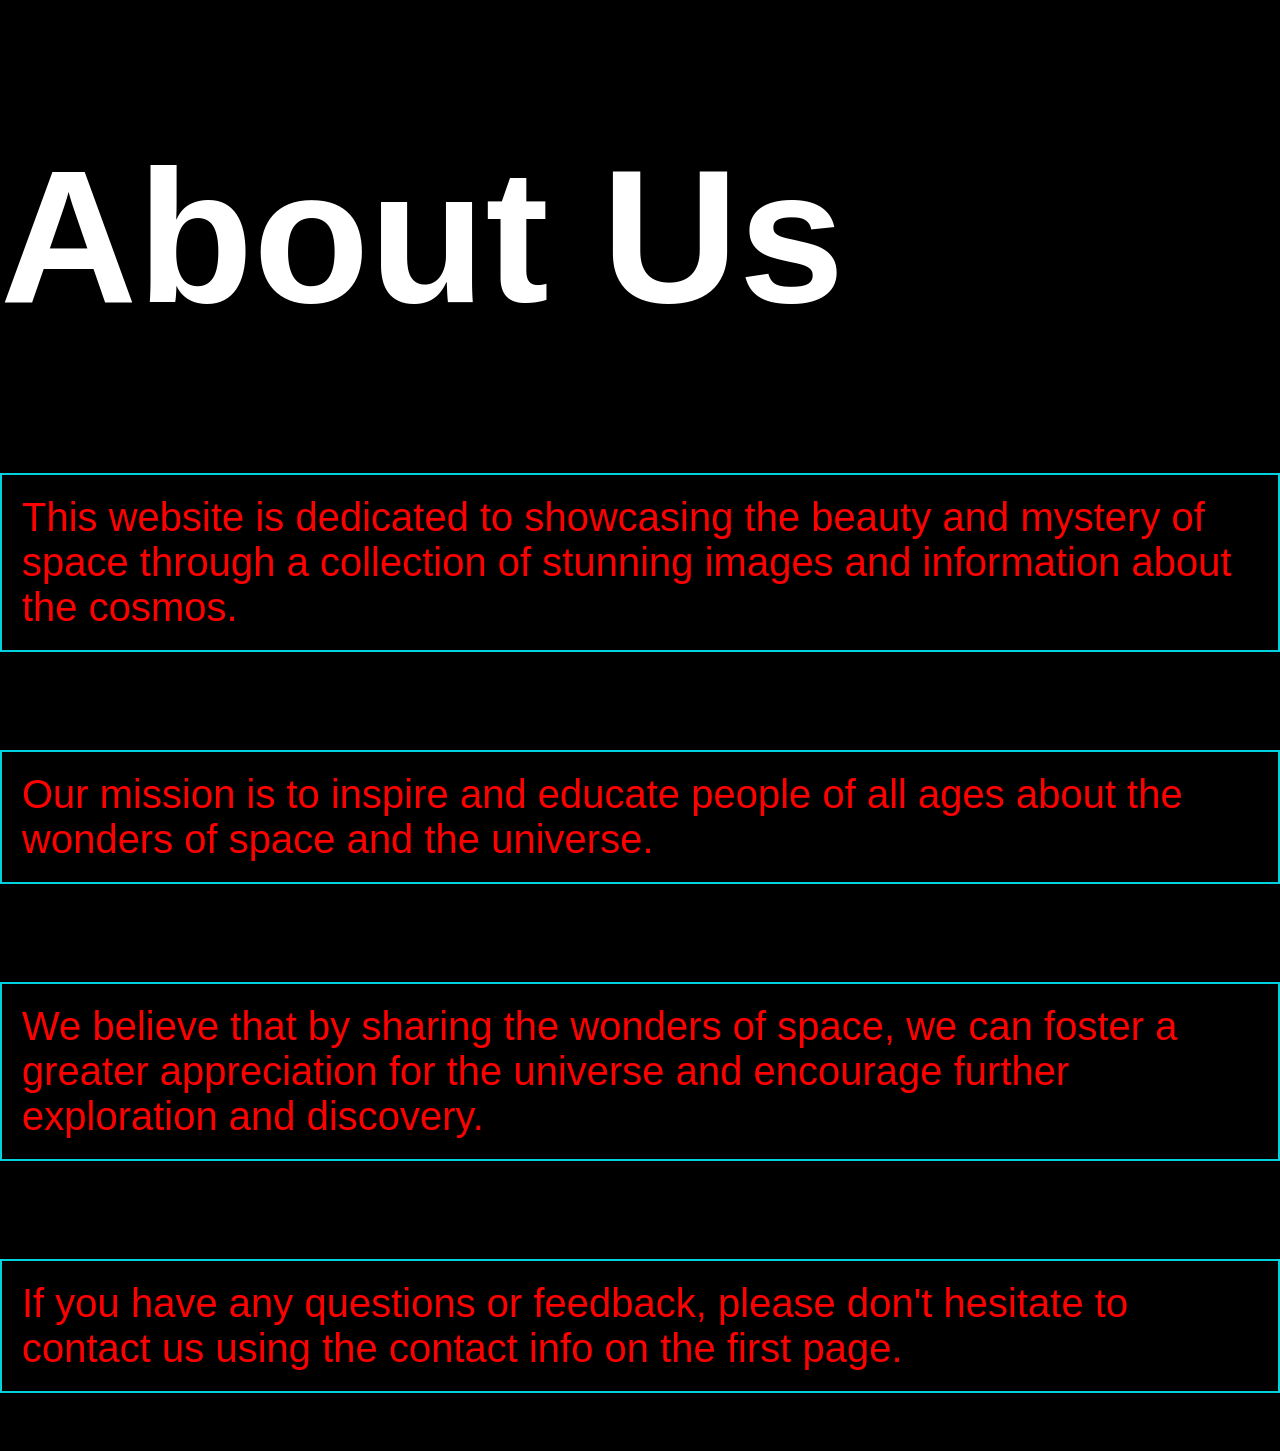
<file: about_us.html>
<!DOCTYPE html>
<html>
    <head>
        <title>About Us</title>
        <link rel="stylesheet" href="style.css">
    </head>
    <body>
        <h1>About Us</h1>
        <p class="content_us">This website is dedicated to showcasing the beauty and mystery of space through a collection of stunning images and information about the cosmos.</p>
        <br>
        <p class="content_us">Our mission is to inspire and educate people of all ages about the wonders of space and the universe.</p>
        <br>
        <p class="content_us">We believe that by sharing the wonders of space, we can foster a greater appreciation for the universe and encourage further exploration and discovery.</p>
        <br>
        <p class="content_us">If you have any questions or feedback, please don't hesitate to contact us using the contact info on the first page.</p>
        <br>
    </body>
</html>
</file>
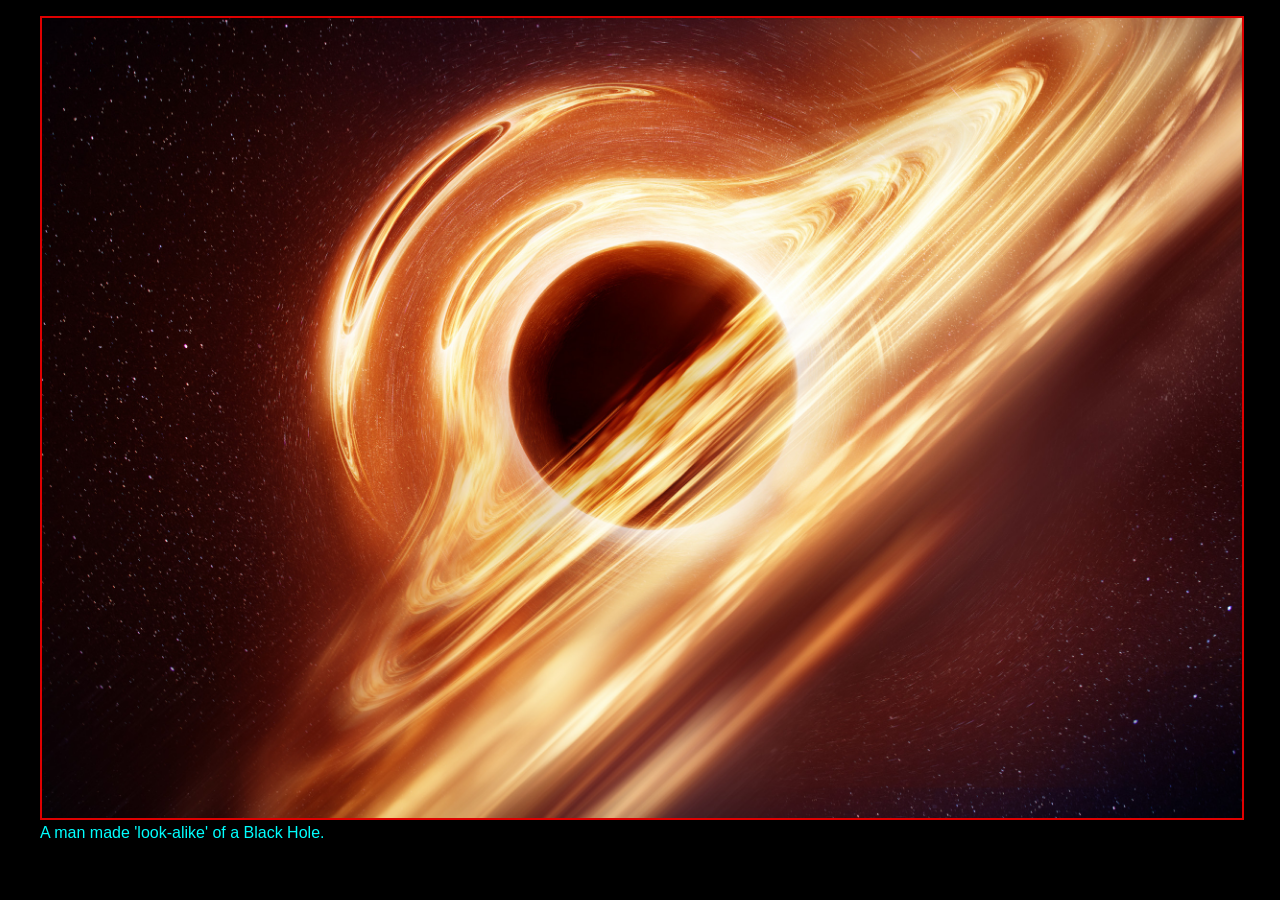
<file: blackhole.html>
<!DOCTYPE html>

<head>
    <link rel="stylesheet" href="style.css">
</head>

<body>
    <div>
        <figure>
            <img src="black-hole.jpg" style="width:100%; height:100%px" id="image"
                onclick="window.open('gallery.html')">
            <br>
            <figcaption style="color:aqua">A man made 'look-alike' of a Black Hole.</figcaption>
        </figure>
    </div>
    <br>
</file>
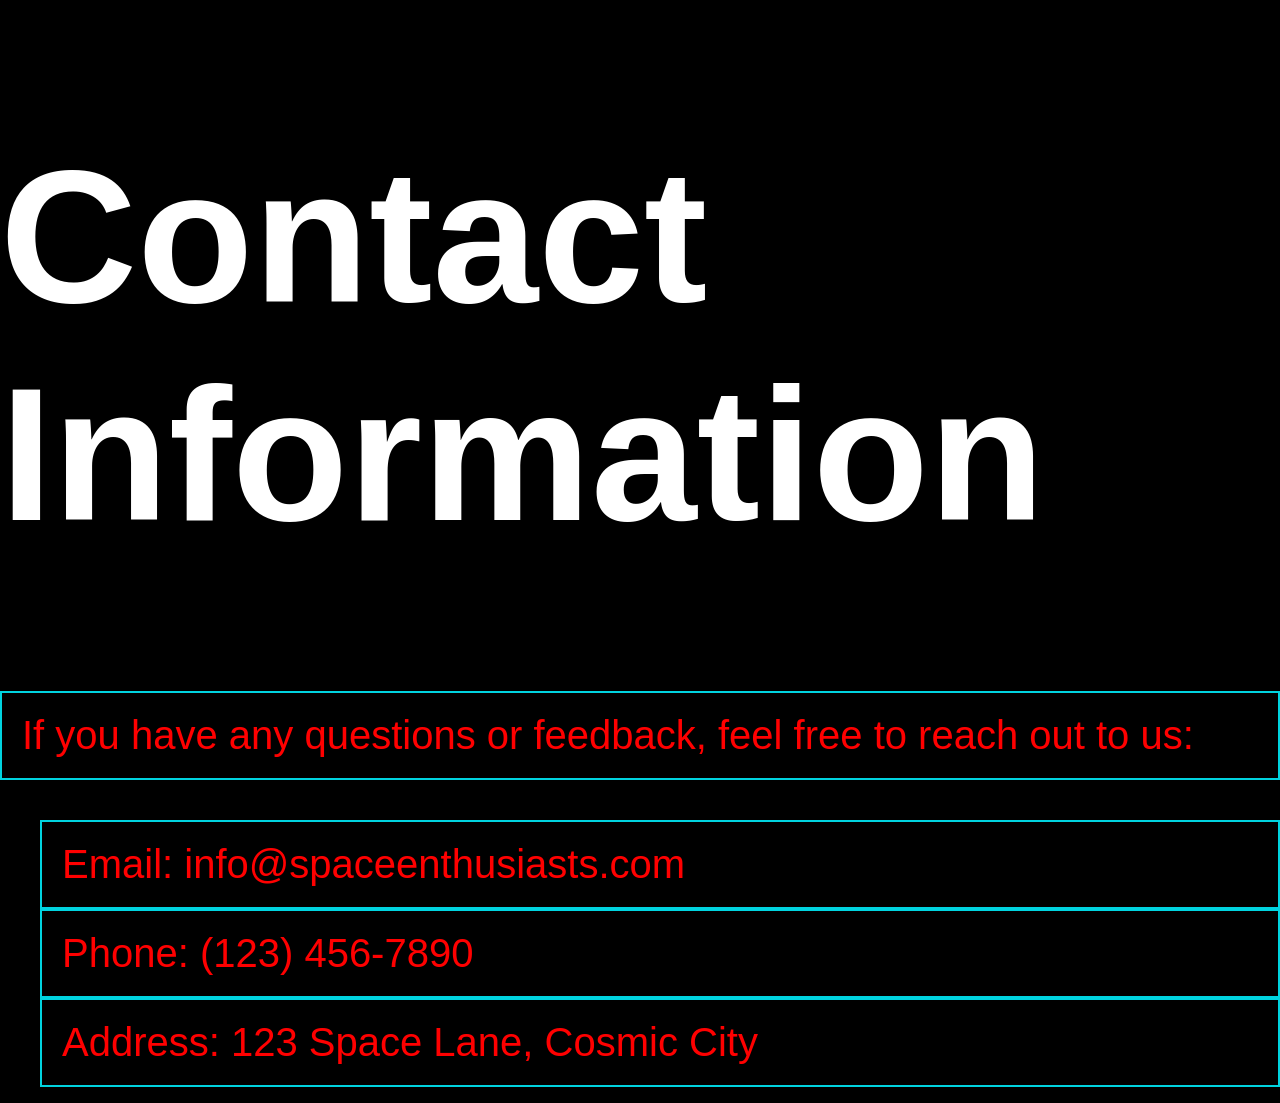
<file: contact.html>
<!DOCTYPE html>
<html lang="en">
<head>
    <title>Contact Us</title>
    <link rel="stylesheet" href="style.css">
</head>
<body>
    <h1>Contact Information</h1>
    <p class="content_us">If you have any questions or feedback, feel free to reach out to us:</p>
    <ul>
        <li class="content_us2">Email: info@spaceenthusiasts.com</li>
        <li class="content_us2">Phone: (123) 456-7890</li>
        <li class="content_us2">Address: 123 Space Lane, Cosmic City</li>
    </ul>

</body>
</html>
</file>
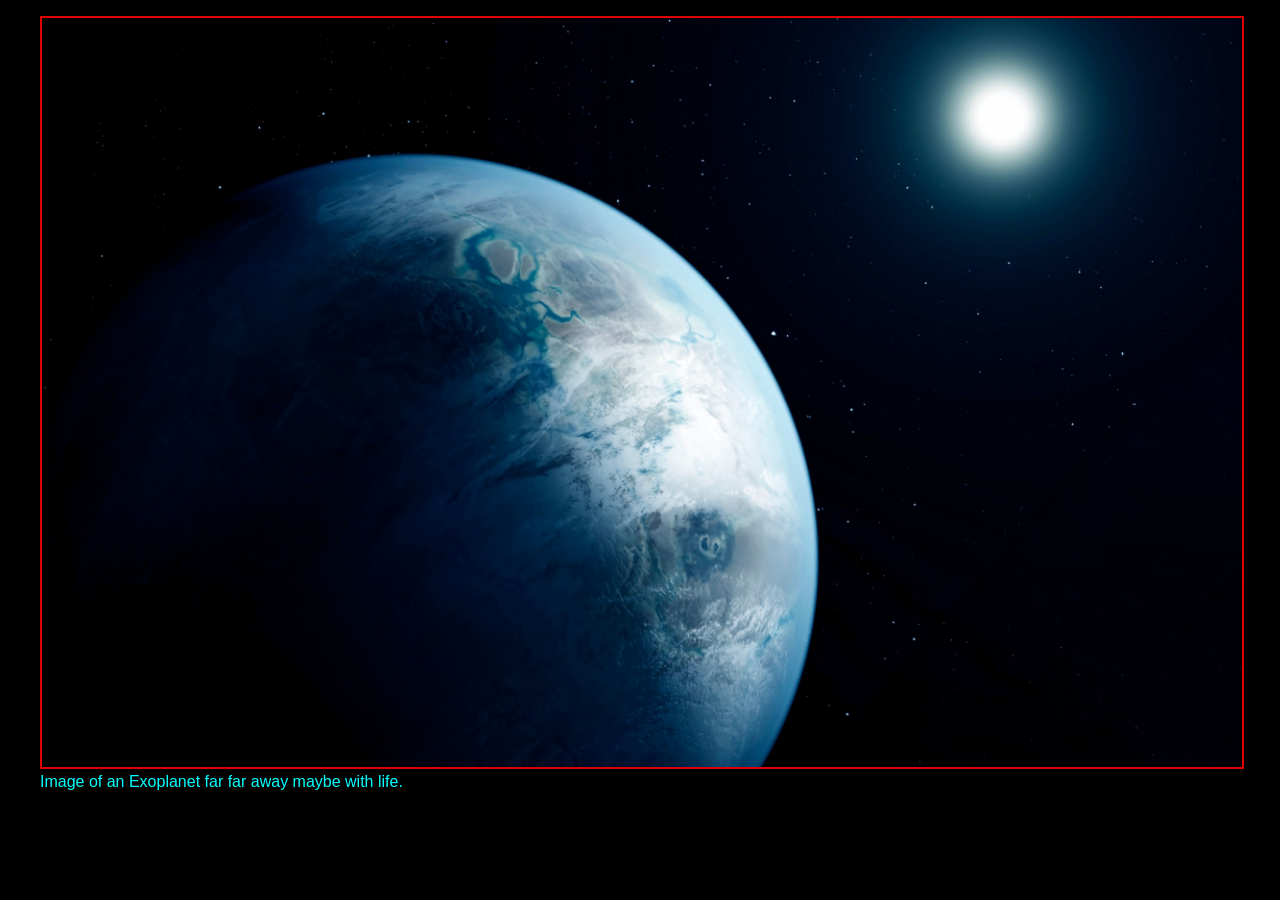
<file: exoplanet1.html>
<!DOCTYPE html>

<head>
    <link rel="stylesheet" href="style.css">
</head>

<body>
    <div>
        <figure>
            <img src="exoplanet1.jpg" style="width:100%; height:100%px" id="image" onclick="window.open('gallery.html')">
            <br>
            <figcaption style="color:aqua">Image of an Exoplanet far far away maybe with life.</figcaption>
        </figure>
    </div>
    <br>
</file>
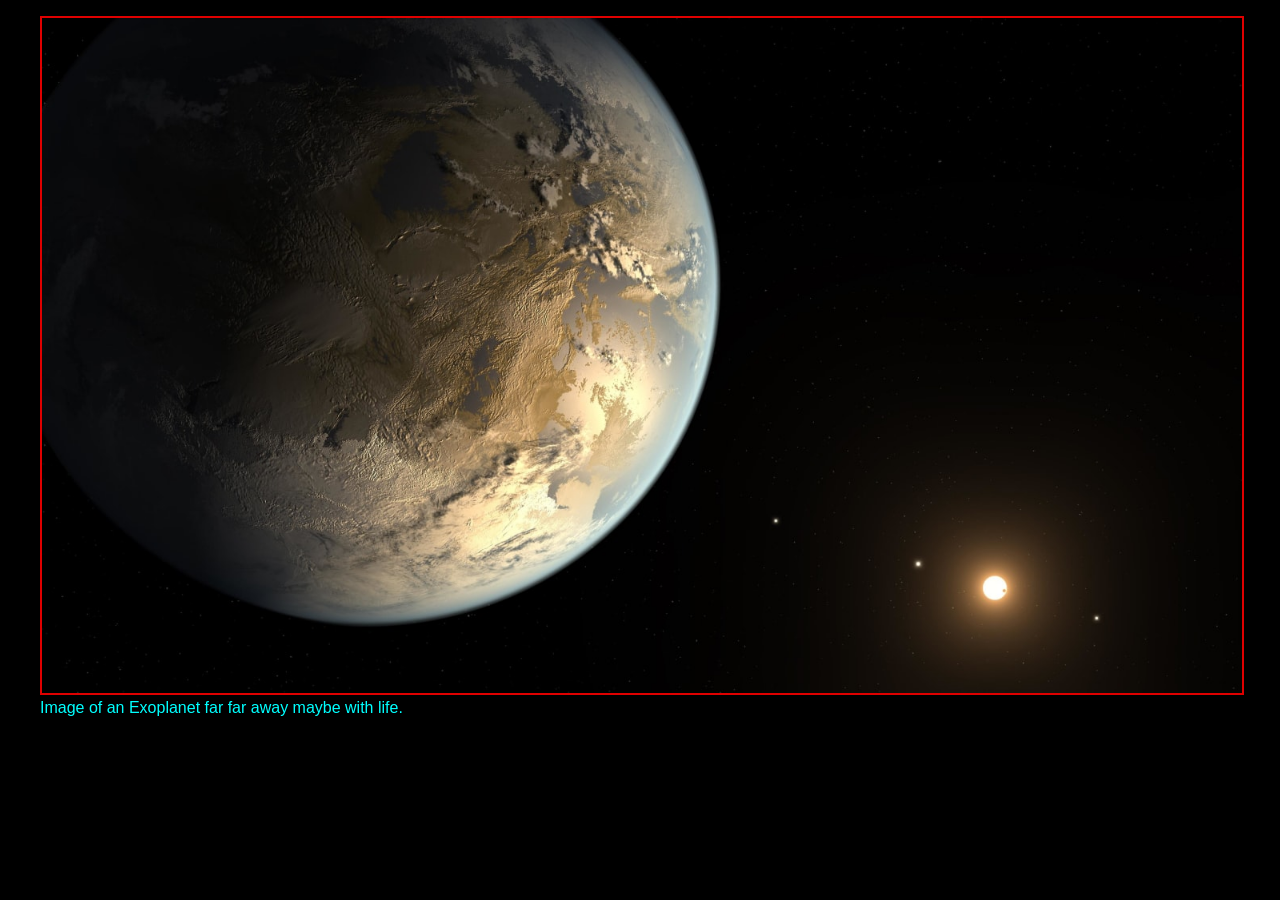
<file: exoplanet2.html>
<!DOCTYPE html>

<head>
    <link rel="stylesheet" href="style.css">
</head>

<body>
    <div>
        <figure>
            <img src="exoplanet2.jpg" style="width:100%; height:100%px" id="image"
                onclick="window.open('gallery.html')">
            <br>
            <figcaption style="color:aqua">Image of an Exoplanet far far away maybe with life.</figcaption>
        </figure>
    </div>
    <br>
</file>
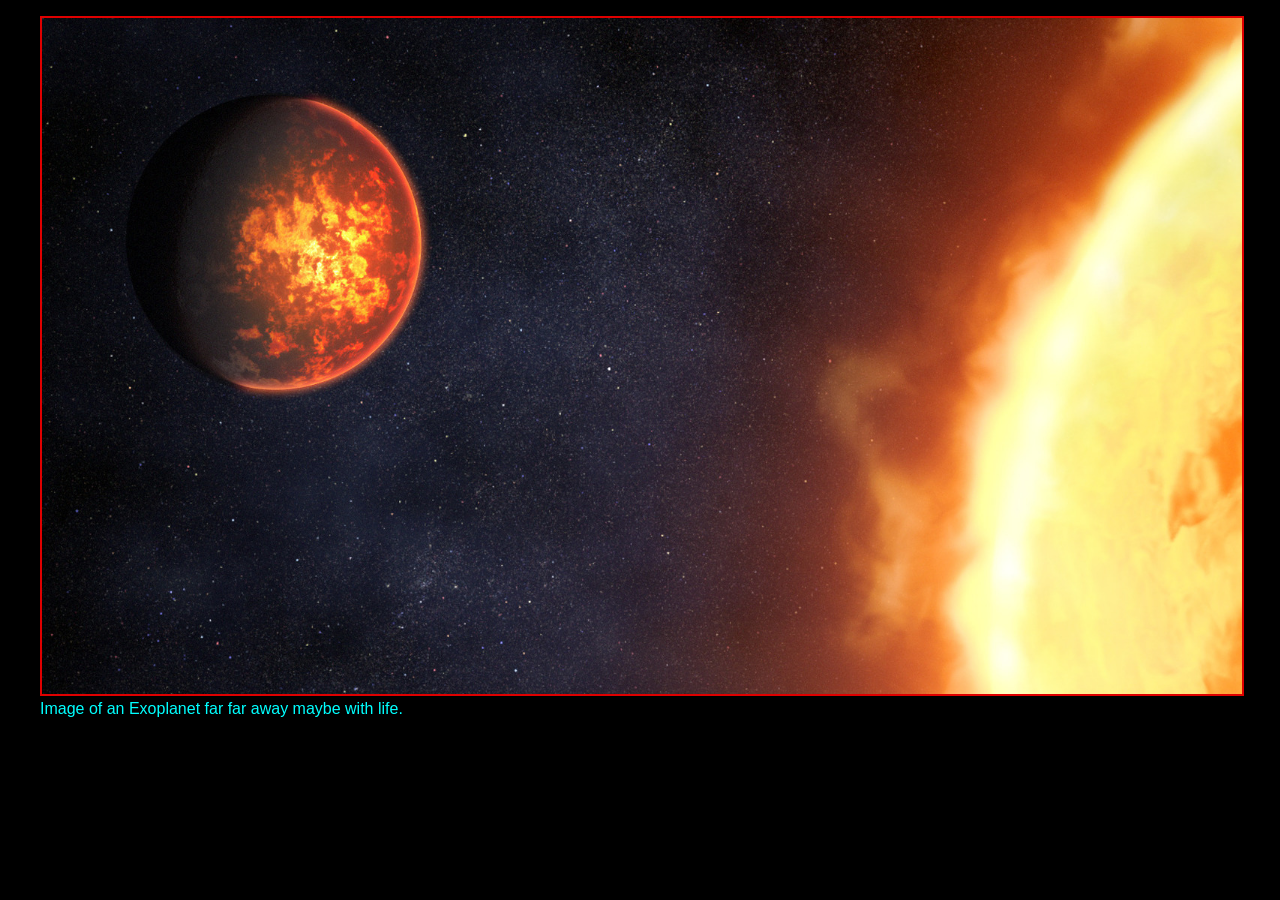
<file: exoplanet3.html>
<!DOCTYPE html>

<head>
    <link rel="stylesheet" href="style.css">
</head>

<body>
    <div>
        <figure>
            <img src="exoplanet3.jpg" style="width:100%; height:100%px" id="image"
                onclick="window.open('gallery.html')">
            <br>
            <figcaption style="color:aqua">Image of an Exoplanet far far away maybe with life.</figcaption>
        </figure>
    </div>
    <br>
</file>
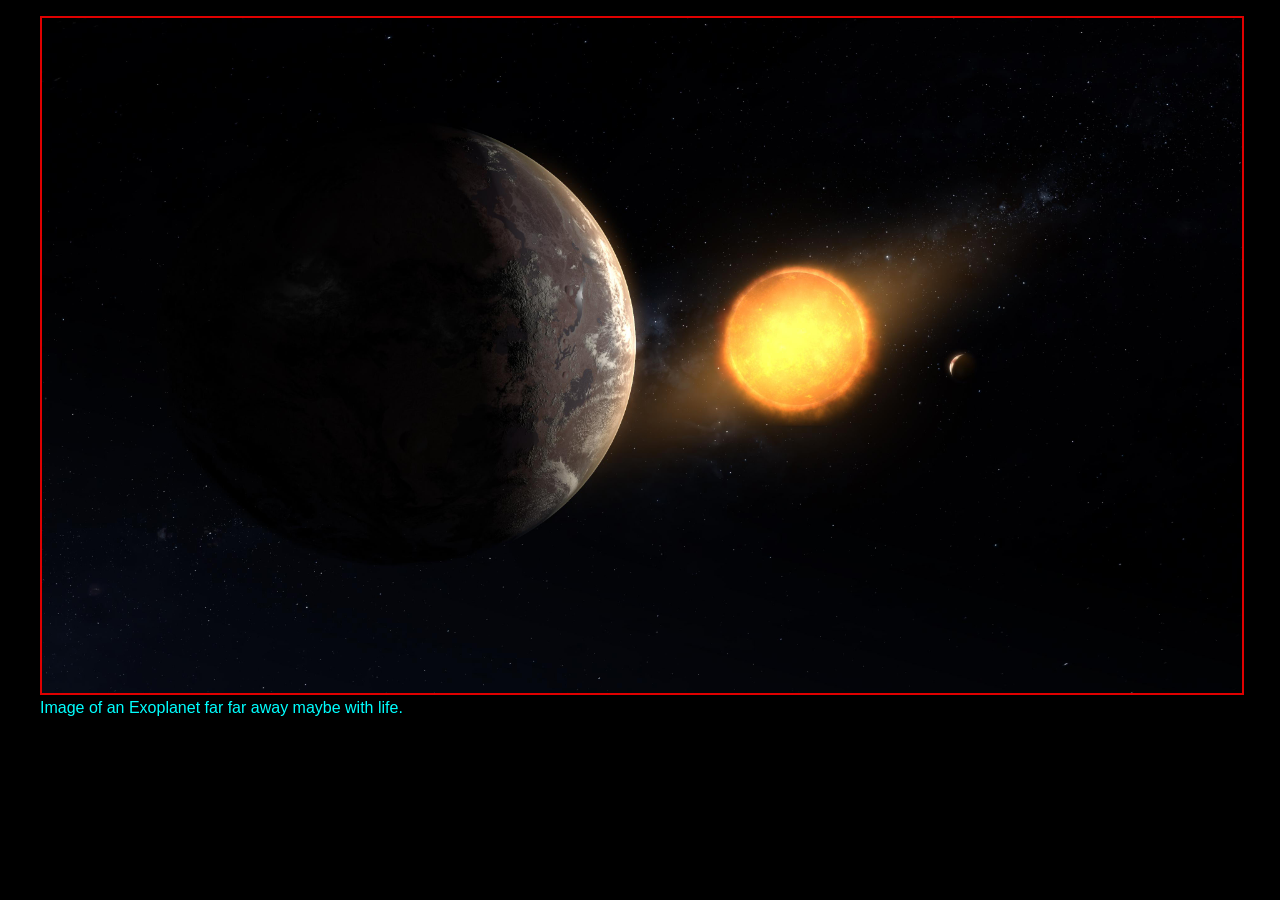
<file: exoplanet4.html>
<!DOCTYPE html>

<head>
    <link rel="stylesheet" href="style.css">
</head>

<body>
    <div>
        <figure>
            <img src="exoplanet4.jpg" style="width:100%; height:100%px" id="image"
                onclick="window.open('gallery.html')">
            <br>
            <figcaption style="color:aqua">Image of an Exoplanet far far away maybe with life.</figcaption>
        </figure>
    </div>
    <br>
</file>
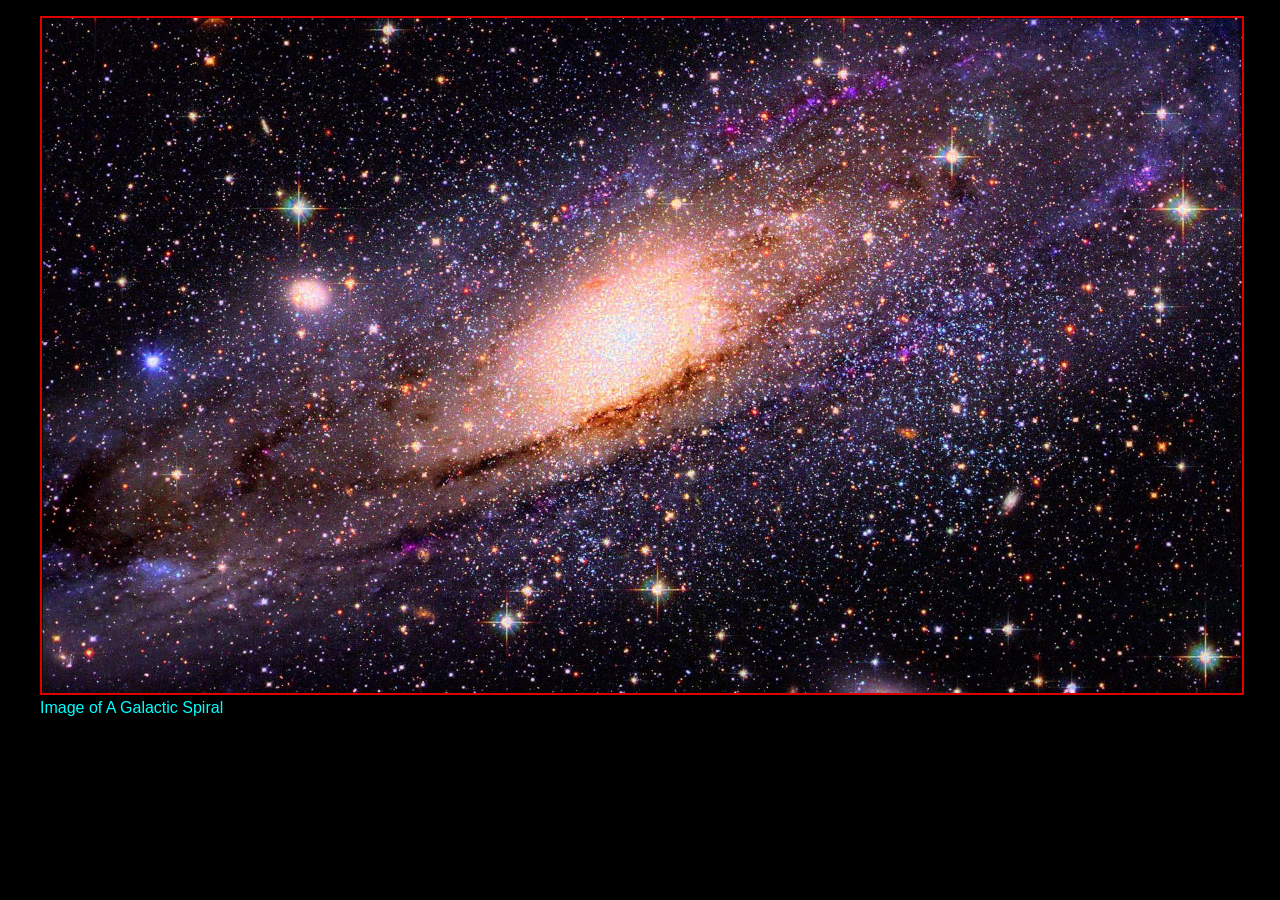
<file: galaxy-jpg.html>
<!DOCTYPE html>

<head>
    <link rel="stylesheet" href="style.css">
</head>

<body>
    <div>
        <figure>
            <img src="galaxy.jpg" style="width:100%; height:100%px" id="image" onclick="window.open('gallery.html')">
            <br>
            <figcaption style="color:aqua">Image of A Galactic Spiral</figcaption>
        </figure>
    </div>
    <br>
</file>
<file: style.css>
body {
    margin: 0;
    font-family: Arial, Helvetica, sans-serif;
    background-color: black;
}
.topnav {
    overflow: hidden;
    background-color: #333
}

.topnav a {
    float: left;
    color: #1affa3;
    text-align: center;
    padding: 14px 16px;
    text-decoration: none;
    font-size: 17px;
}

.topnav a:hover {
    background-color: #ff0000;
    color: black;
}

.topnav a.active {
    background-color: #ffe066;
    color: black;
}

.content {
    background-image: url("galaxy.jpg");
    height: 300px;
    text-align:center;
}

h1 {
    font-size: 190px;
    color: white;
}
#content2:hover {
    box-shadow: 100px 10px 100px red;
    color: blue;
    text-shadow: 5px 5px 5px red;
}
#facts {
    border: 2px solid rgb(0, 211, 223);
    color: rgb(255, 0, 0);
    align-items: center;
    padding:20px;
    font-size: 20px

}
#image {
    border: 2px solid rgb(223, 0, 0);
}
footer {
    background-color: #333;
    color: white;
    text-align: center;
    padding: 10px;
    border: 5px solid rgb(31, 31, 31);
}
svg {
    width: 30px;
    height: 30px;
}
#copyright {
    width:15px;
    height:15px;
}
#facebook {
    color: rgb(27, 149, 255);
}
#linkedin {
    color: rgb(0, 119, 181);
}
#instagram {
    color: rgb(200, 81, 255);
}
#a {
    color: rgb(0, 238, 255);
}
.content_us {
    border: 2px solid rgb(0, 211, 223);
    color: rgb(255, 0, 0);
    align-items: center;
    display: flex;
    padding:20px;
    font-size: 40px;
}
.content_us2 {
    border: 2px solid rgb(0, 211, 223);
    color: rgb(255, 0, 0);
    align-items: center;
    display: flex;
    padding:20px;
    font-size: 40px;
}
</file>
